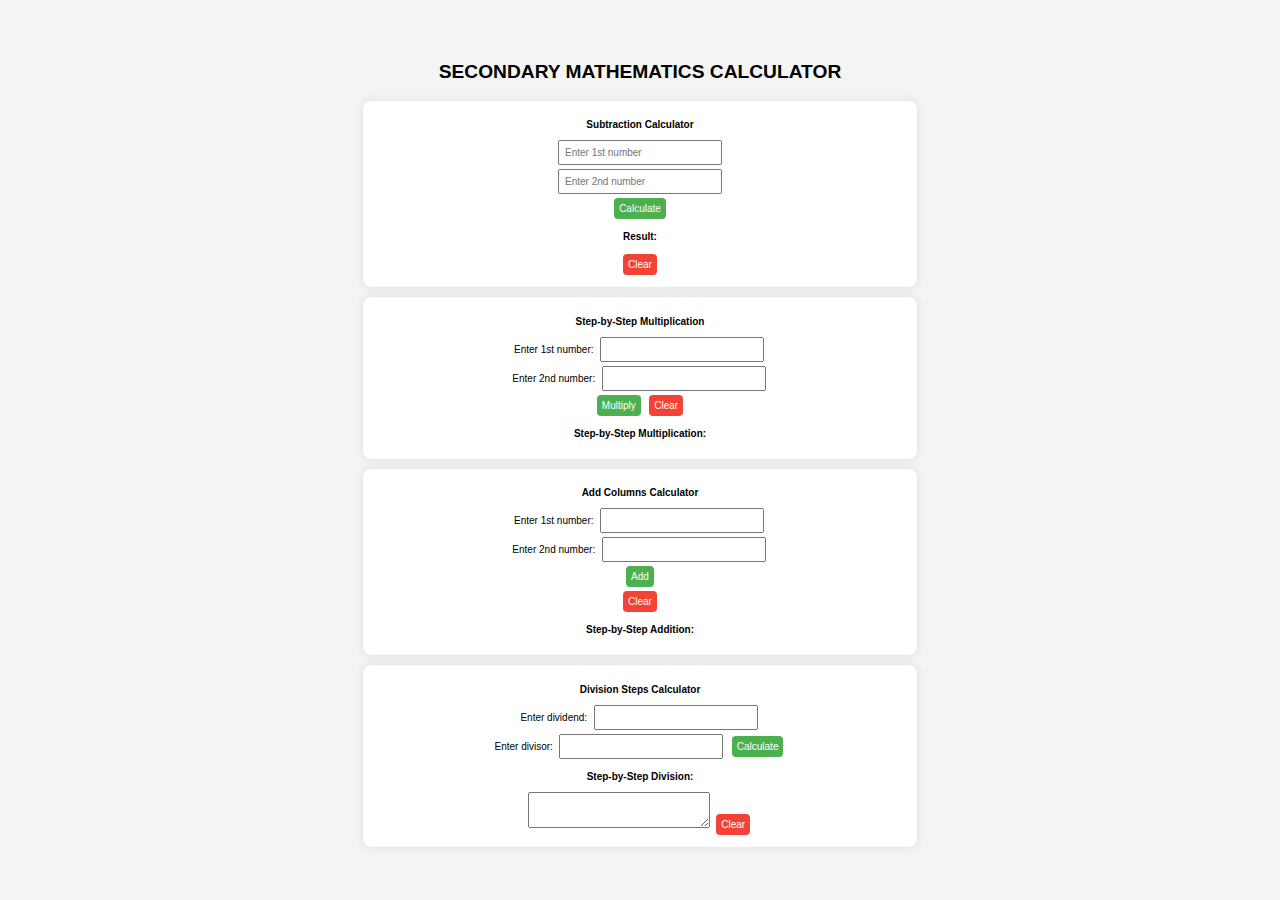
<file: final.html>
<!DOCTYPE html>
<html lang="en">
<head>
    <meta charset="UTF-8">
    <meta name="viewport" content="width=device-width, initial-scale=1.0">
    <title>SECONDARY MATHEMATICS CALCULATOR</title>
    <link rel="stylesheet" href="style.css">
</head>
<body>
    <h1>SECONDARY MATHEMATICS CALCULATOR</h1>
    <div class="calculator-container">
        <!-- Subtraction Calculator -->
        
<!-- Subtraction Calculator -->
<div class="calculator">
    <h2 style="font-size: 10px;">Subtraction Calculator</h2>
    <input type="number" id="subNum1" placeholder="Enter 1st number">
    <br>
    <input type="number" id="subNum2" placeholder="Enter 2nd number">
    <br>
    <button onclick="performSubtraction()">Calculate</button>
    <h3 style="font-size: 10px;">Result:</h3>
    <div class="result" id="subResult"></div>
    <!-- Add Clear button for subtraction -->
    <button class="clear-button" onclick="clearSubtraction()">Clear</button>
</div>



        <!-- Step-by-Step Multiplication Calculator -->
        <div class="calculator">
            <h2 style="font-size: 10px;">Step-by-Step Multiplication</h2>
            <label for="mulNum1" style="font-size: 10px;">Enter 1st number:</label>
            <input type="text" id="mulNum1"><br>
            <label for "mulNum2" style="font-size: 10px;">Enter 2nd number:</label>
            <input type="text" id="mulNum2"><br>
            <button onclick="performMultiplication()">Multiply</button>
            <button class="clear-button" onclick="clearSteps('mulSteps')">Clear</button>
            <h3 style="font-size: 10px;">Step-by-Step Multiplication:</h3>
            <div id="mulSteps" class="step-explanation"></div>
        </div>

        <!-- Step-by-Step Addition Calculator -->
        <div class="calculator">
            <h2 style="font-size: 10px;">Add Columns Calculator</h2>
            <form id="addForm">
                <label for="addNum1" style="font-size: 10px;">Enter 1st number:</label>
                <input type="number" id="addNum1" name="addNum1" required>
                <br>
                <label for="addNum2" style="font-size: 10px;">Enter 2nd number:</label>
                <input type="number" id="addNum2" name="addNum2" required>
                <br>
                <button type="button" onclick="performAddition()">Add</button>
            </form>
            <button class="clear-button" onclick="clearSteps('addSteps')">Clear</button>
            <h3 style="font-size: 10px;">Step-by-Step Addition:</h3>
            <div id="addSteps" class="step-explanation"></div>
        </div>

        <!-- Division Steps Calculator -->
       <!-- Division Steps Calculator -->
<!-- Division Steps Calculator -->
<div class="calculator">
    <h2 style="font-size: 10px;">Division Steps Calculator</h2>
    <label for="dividend" style="font-size: 10px;">Enter dividend:</label>
    <input type="number" id="dividend">
    <br>
    <label for "divisor" style="font-size: 10px;">Enter divisor:</label>
    <input type="number" id="divisor">
    <button onclick="calculateDivision()">Calculate</button>
    <h3 style="font-size: 10px;">Step-by-Step Division:</h3>
    <textarea id="divisionSteps" readonly></textarea>
    <!-- Add Clear button for division -->
    <button class="clear-button" onclick="clearDivision()">Clear</button>
</div>


    </div>

    <script src="function.js"></script>
</body>  
</html>
</file>
<file: style.css>
body {
    font-family: Arial, sans-serif;
    background-color: #f4f4f4;
    margin: 0;
    padding: 0;
    display: flex;
    align-items: center;
    justify-content: center;
    height: 100vh;
    flex-direction: column;
}
h1{
    font-size: larger;
}

.calculator-container {
    display: flex;
    justify-content: space-around;
    flex-wrap: wrap;
}

.calculator {
    background-color: #fff;
    border-radius: 8px;
    box-shadow: 0 0 10px rgba(0, 0, 0, 0.1);
    padding: 10px; /* Smaller padding */
    text-align: center;
    margin: 5px; /* Smaller margin */
    width: calc(50% - 10px); /* 50% width with margin on both sides */
}

input {
    padding: 5px;
    margin: 2px; /* Smaller margin */
    width: 150px; /* Smaller width */
    font-size: 10px; /* Smaller font size */
}

button {
    padding: 5px;
    margin: 2px; /* Smaller margin */
    background-color: #4caf50;
    color: #fff;
    border: none;
    border-radius: 4px;
    cursor: pointer;
    font-size: 10px; /* Smaller font size */
}

button:hover {
    background-color: #45a049;
}

/* Add your CSS styles for division calculator here */
.step {
    font-family: monospace;
    white-space: pre;
    font-size: 10px; /* Smaller font size */
}

.clear-button {
    background-color: #f44336;
    font-size: 10px;
}

.clear-button:hover {
    background-color: #d32f2f;
}
</file>
